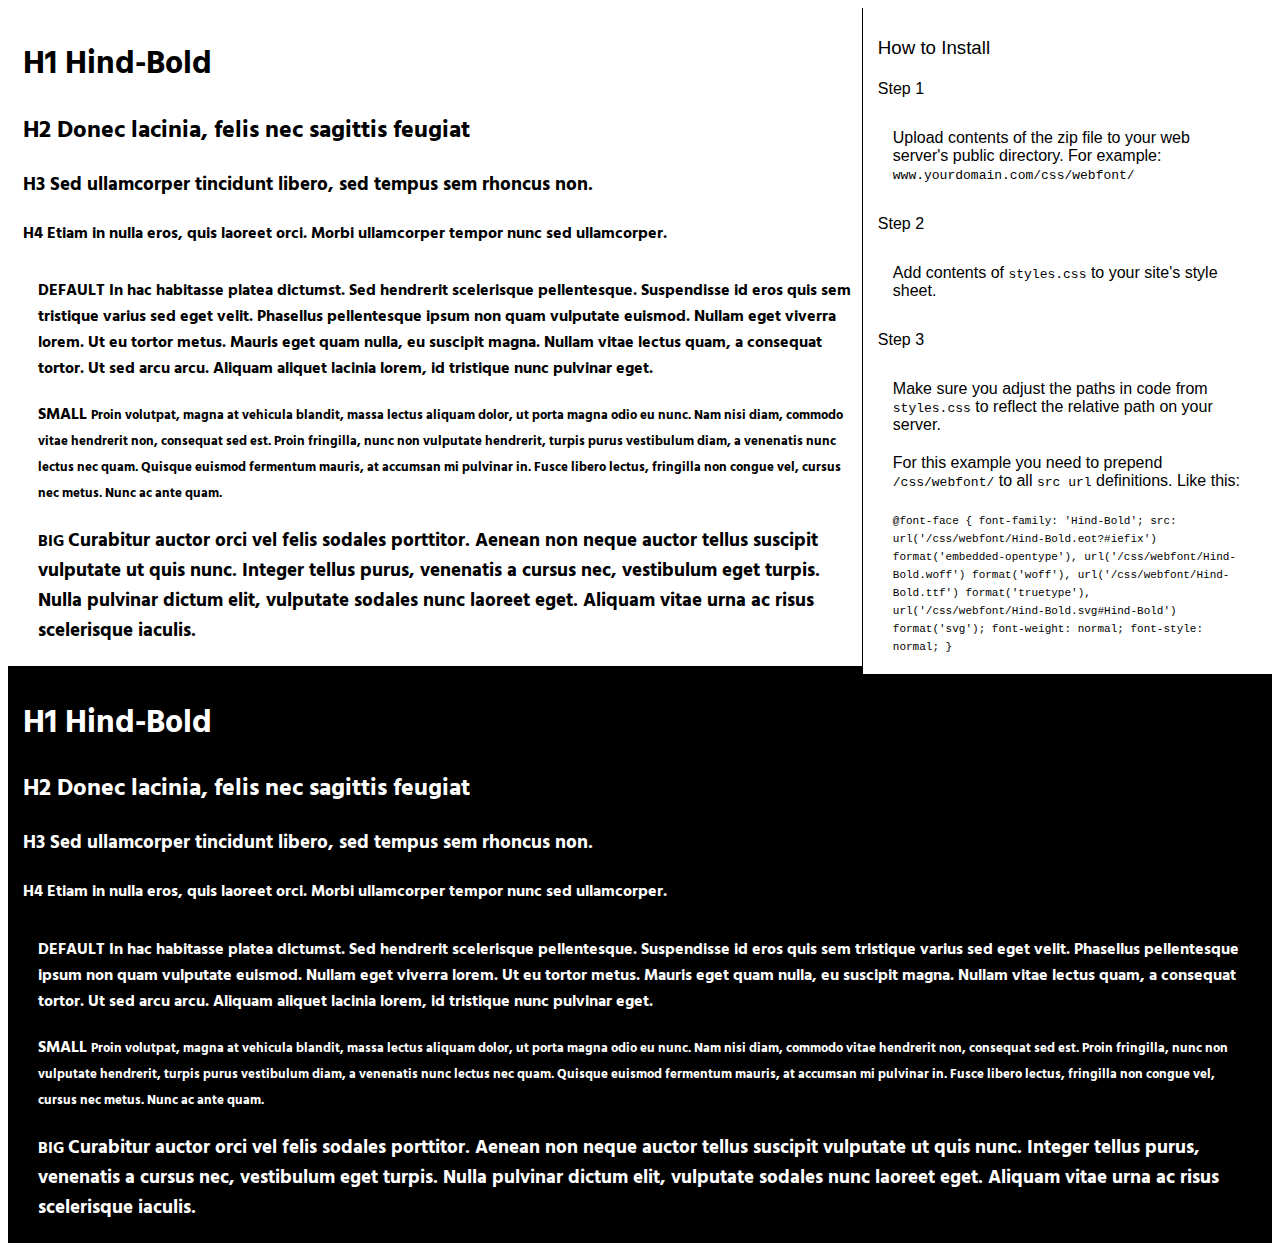
<file: fonts/Hind-Bold/preview.html>
<!DOCTYPE html>
<html>
<head>
<title>
Hind-Bold
 - Web font preview
</title>
<style type='text/css'>

@font-face {
  font-family: 'Hind-Bold';
  src: url('Hind-Bold.eot?#iefix') format('embedded-opentype'),  url('Hind-Bold.woff') format('woff'), url('Hind-Bold.ttf')  format('truetype'), url('Hind-Bold.svg#Hind-Bold') format('svg');
  font-weight: normal;
  font-style: normal;
}

body { font-family: 'Hind-Bold' !important; }
h1, h2, h3, h4 { font-weight: normal; }
.reg { color:black; background:white; }
.inverse { color:white; background:black; }
div { padding: 10px 15px; }
.right { background:white; width:30%; float: right; font-family: sans-serif; border: 1px solid black; border-width: 0 0 1px 1px;}
</style>
</head>
<body>
<div class='right'>
<h3>How to Install</h3>
<h4>Step 1</h4>
<div>
Upload contents of the zip file to your web server's public directory. For example:
<code>www.yourdomain.com/css/webfont/</code>
</div>
<h4>Step 2</h4>
<div>
Add contents of
<code>styles.css</code>
to your site's style sheet.
</div>
<h4>Step 3</h4>
<div>
Make sure you adjust the paths in code from
<code>styles.css</code>
to reflect the relative path on your server.
</div>
<div>
For this example you need to prepend
<code>/css/webfont/</code>
to all
<code>src url</code>
definitions. Like this:
</div>
<div>
<code style='font-size:11px;'>@font-face {
  font-family: 'Hind-Bold';
  src: url('/css/webfont/Hind-Bold.eot?#iefix') format('embedded-opentype'),  url('/css/webfont/Hind-Bold.woff') format('woff'), url('/css/webfont/Hind-Bold.ttf')  format('truetype'), url('/css/webfont/Hind-Bold.svg#Hind-Bold') format('svg');
  font-weight: normal;
  font-style: normal;
}</code>
</div>
</div>
<div class='reg'>
<h1>
H1
Hind-Bold
</h1>
<h2>
H2
Donec lacinia, felis nec sagittis feugiat
</h2>
<h3>
H3
Sed ullamcorper tincidunt libero, sed tempus sem rhoncus non.
</h3>
<h4>
H4
Etiam in nulla eros, quis laoreet orci. Morbi ullamcorper tempor nunc sed ullamcorper.
</h4>
<div>
DEFAULT
In hac habitasse platea dictumst. Sed hendrerit scelerisque pellentesque. Suspendisse id eros quis sem tristique varius sed eget velit. Phasellus pellentesque ipsum non quam vulputate euismod. Nullam eget viverra lorem. Ut eu tortor metus. Mauris eget quam nulla, eu suscipit magna. Nullam vitae lectus quam, a consequat tortor. Ut sed arcu arcu. Aliquam aliquet lacinia lorem, id tristique nunc pulvinar eget.
</div>
<div>
SMALL
<small>
Proin volutpat, magna at vehicula blandit, massa lectus aliquam dolor, ut porta magna odio eu nunc. Nam nisi diam, commodo vitae hendrerit non, consequat sed est. Proin fringilla, nunc non vulputate hendrerit, turpis purus vestibulum diam, a venenatis nunc lectus nec quam. Quisque euismod fermentum mauris, at accumsan mi pulvinar in. Fusce libero lectus, fringilla non congue vel, cursus nec metus. Nunc ac ante quam.
</small>
</div>
<div>
BIG
<big>
Curabitur auctor orci vel felis sodales porttitor. Aenean non neque auctor tellus suscipit vulputate ut quis nunc. Integer tellus purus, venenatis a cursus nec, vestibulum eget turpis. Nulla pulvinar dictum elit, vulputate sodales nunc laoreet eget. Aliquam vitae urna ac risus scelerisque iaculis.
</big>
</div>

</div>
<div class='inverse'>
<h1>
H1
Hind-Bold
</h1>
<h2>
H2
Donec lacinia, felis nec sagittis feugiat
</h2>
<h3>
H3
Sed ullamcorper tincidunt libero, sed tempus sem rhoncus non.
</h3>
<h4>
H4
Etiam in nulla eros, quis laoreet orci. Morbi ullamcorper tempor nunc sed ullamcorper.
</h4>
<div>
DEFAULT
In hac habitasse platea dictumst. Sed hendrerit scelerisque pellentesque. Suspendisse id eros quis sem tristique varius sed eget velit. Phasellus pellentesque ipsum non quam vulputate euismod. Nullam eget viverra lorem. Ut eu tortor metus. Mauris eget quam nulla, eu suscipit magna. Nullam vitae lectus quam, a consequat tortor. Ut sed arcu arcu. Aliquam aliquet lacinia lorem, id tristique nunc pulvinar eget.
</div>
<div>
SMALL
<small>
Proin volutpat, magna at vehicula blandit, massa lectus aliquam dolor, ut porta magna odio eu nunc. Nam nisi diam, commodo vitae hendrerit non, consequat sed est. Proin fringilla, nunc non vulputate hendrerit, turpis purus vestibulum diam, a venenatis nunc lectus nec quam. Quisque euismod fermentum mauris, at accumsan mi pulvinar in. Fusce libero lectus, fringilla non congue vel, cursus nec metus. Nunc ac ante quam.
</small>
</div>
<div>
BIG
<big>
Curabitur auctor orci vel felis sodales porttitor. Aenean non neque auctor tellus suscipit vulputate ut quis nunc. Integer tellus purus, venenatis a cursus nec, vestibulum eget turpis. Nulla pulvinar dictum elit, vulputate sodales nunc laoreet eget. Aliquam vitae urna ac risus scelerisque iaculis.
</big>
</div>

</div>
</body>
</html>
</file>
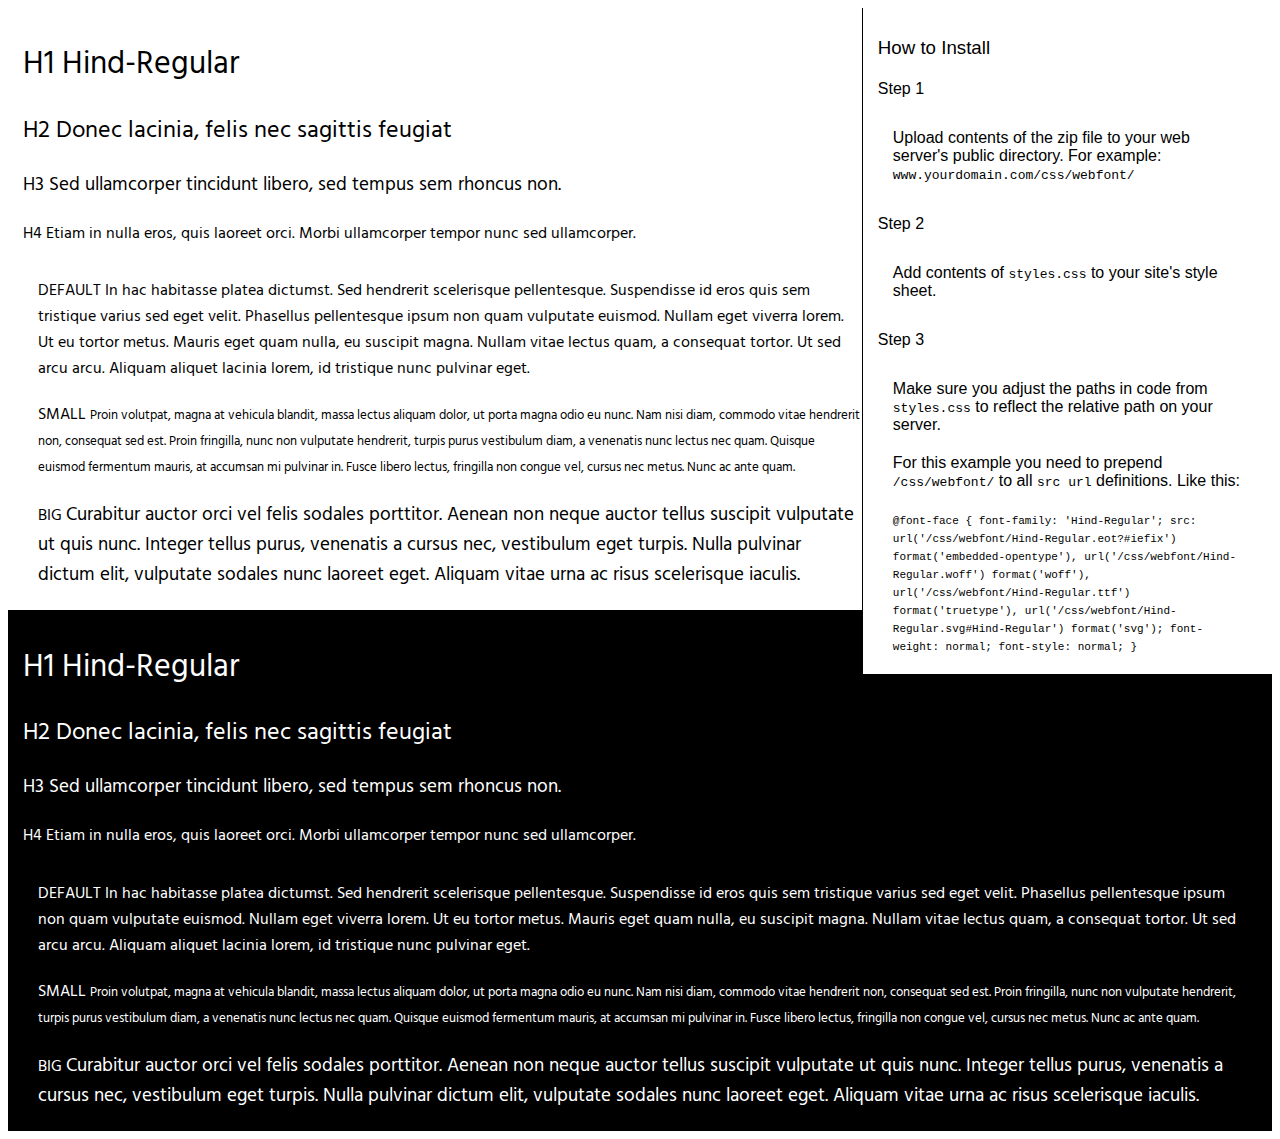
<file: fonts/Hind-Regular/preview.html>
<!DOCTYPE html>
<html>
<head>
<title>
Hind-Regular
 - Web font preview
</title>
<style type='text/css'>

@font-face {
  font-family: 'Hind-Regular';
  src: url('Hind-Regular.eot?#iefix') format('embedded-opentype'),  url('Hind-Regular.woff') format('woff'), url('Hind-Regular.ttf')  format('truetype'), url('Hind-Regular.svg#Hind-Regular') format('svg');
  font-weight: normal;
  font-style: normal;
}

body { font-family: 'Hind-Regular' !important; }
h1, h2, h3, h4 { font-weight: normal; }
.reg { color:black; background:white; }
.inverse { color:white; background:black; }
div { padding: 10px 15px; }
.right { background:white; width:30%; float: right; font-family: sans-serif; border: 1px solid black; border-width: 0 0 1px 1px;}
</style>
</head>
<body>
<div class='right'>
<h3>How to Install</h3>
<h4>Step 1</h4>
<div>
Upload contents of the zip file to your web server's public directory. For example:
<code>www.yourdomain.com/css/webfont/</code>
</div>
<h4>Step 2</h4>
<div>
Add contents of
<code>styles.css</code>
to your site's style sheet.
</div>
<h4>Step 3</h4>
<div>
Make sure you adjust the paths in code from
<code>styles.css</code>
to reflect the relative path on your server.
</div>
<div>
For this example you need to prepend
<code>/css/webfont/</code>
to all
<code>src url</code>
definitions. Like this:
</div>
<div>
<code style='font-size:11px;'>@font-face {
  font-family: 'Hind-Regular';
  src: url('/css/webfont/Hind-Regular.eot?#iefix') format('embedded-opentype'),  url('/css/webfont/Hind-Regular.woff') format('woff'), url('/css/webfont/Hind-Regular.ttf')  format('truetype'), url('/css/webfont/Hind-Regular.svg#Hind-Regular') format('svg');
  font-weight: normal;
  font-style: normal;
}</code>
</div>
</div>
<div class='reg'>
<h1>
H1
Hind-Regular
</h1>
<h2>
H2
Donec lacinia, felis nec sagittis feugiat
</h2>
<h3>
H3
Sed ullamcorper tincidunt libero, sed tempus sem rhoncus non.
</h3>
<h4>
H4
Etiam in nulla eros, quis laoreet orci. Morbi ullamcorper tempor nunc sed ullamcorper.
</h4>
<div>
DEFAULT
In hac habitasse platea dictumst. Sed hendrerit scelerisque pellentesque. Suspendisse id eros quis sem tristique varius sed eget velit. Phasellus pellentesque ipsum non quam vulputate euismod. Nullam eget viverra lorem. Ut eu tortor metus. Mauris eget quam nulla, eu suscipit magna. Nullam vitae lectus quam, a consequat tortor. Ut sed arcu arcu. Aliquam aliquet lacinia lorem, id tristique nunc pulvinar eget.
</div>
<div>
SMALL
<small>
Proin volutpat, magna at vehicula blandit, massa lectus aliquam dolor, ut porta magna odio eu nunc. Nam nisi diam, commodo vitae hendrerit non, consequat sed est. Proin fringilla, nunc non vulputate hendrerit, turpis purus vestibulum diam, a venenatis nunc lectus nec quam. Quisque euismod fermentum mauris, at accumsan mi pulvinar in. Fusce libero lectus, fringilla non congue vel, cursus nec metus. Nunc ac ante quam.
</small>
</div>
<div>
BIG
<big>
Curabitur auctor orci vel felis sodales porttitor. Aenean non neque auctor tellus suscipit vulputate ut quis nunc. Integer tellus purus, venenatis a cursus nec, vestibulum eget turpis. Nulla pulvinar dictum elit, vulputate sodales nunc laoreet eget. Aliquam vitae urna ac risus scelerisque iaculis.
</big>
</div>

</div>
<div class='inverse'>
<h1>
H1
Hind-Regular
</h1>
<h2>
H2
Donec lacinia, felis nec sagittis feugiat
</h2>
<h3>
H3
Sed ullamcorper tincidunt libero, sed tempus sem rhoncus non.
</h3>
<h4>
H4
Etiam in nulla eros, quis laoreet orci. Morbi ullamcorper tempor nunc sed ullamcorper.
</h4>
<div>
DEFAULT
In hac habitasse platea dictumst. Sed hendrerit scelerisque pellentesque. Suspendisse id eros quis sem tristique varius sed eget velit. Phasellus pellentesque ipsum non quam vulputate euismod. Nullam eget viverra lorem. Ut eu tortor metus. Mauris eget quam nulla, eu suscipit magna. Nullam vitae lectus quam, a consequat tortor. Ut sed arcu arcu. Aliquam aliquet lacinia lorem, id tristique nunc pulvinar eget.
</div>
<div>
SMALL
<small>
Proin volutpat, magna at vehicula blandit, massa lectus aliquam dolor, ut porta magna odio eu nunc. Nam nisi diam, commodo vitae hendrerit non, consequat sed est. Proin fringilla, nunc non vulputate hendrerit, turpis purus vestibulum diam, a venenatis nunc lectus nec quam. Quisque euismod fermentum mauris, at accumsan mi pulvinar in. Fusce libero lectus, fringilla non congue vel, cursus nec metus. Nunc ac ante quam.
</small>
</div>
<div>
BIG
<big>
Curabitur auctor orci vel felis sodales porttitor. Aenean non neque auctor tellus suscipit vulputate ut quis nunc. Integer tellus purus, venenatis a cursus nec, vestibulum eget turpis. Nulla pulvinar dictum elit, vulputate sodales nunc laoreet eget. Aliquam vitae urna ac risus scelerisque iaculis.
</big>
</div>

</div>
</body>
</html>
</file>
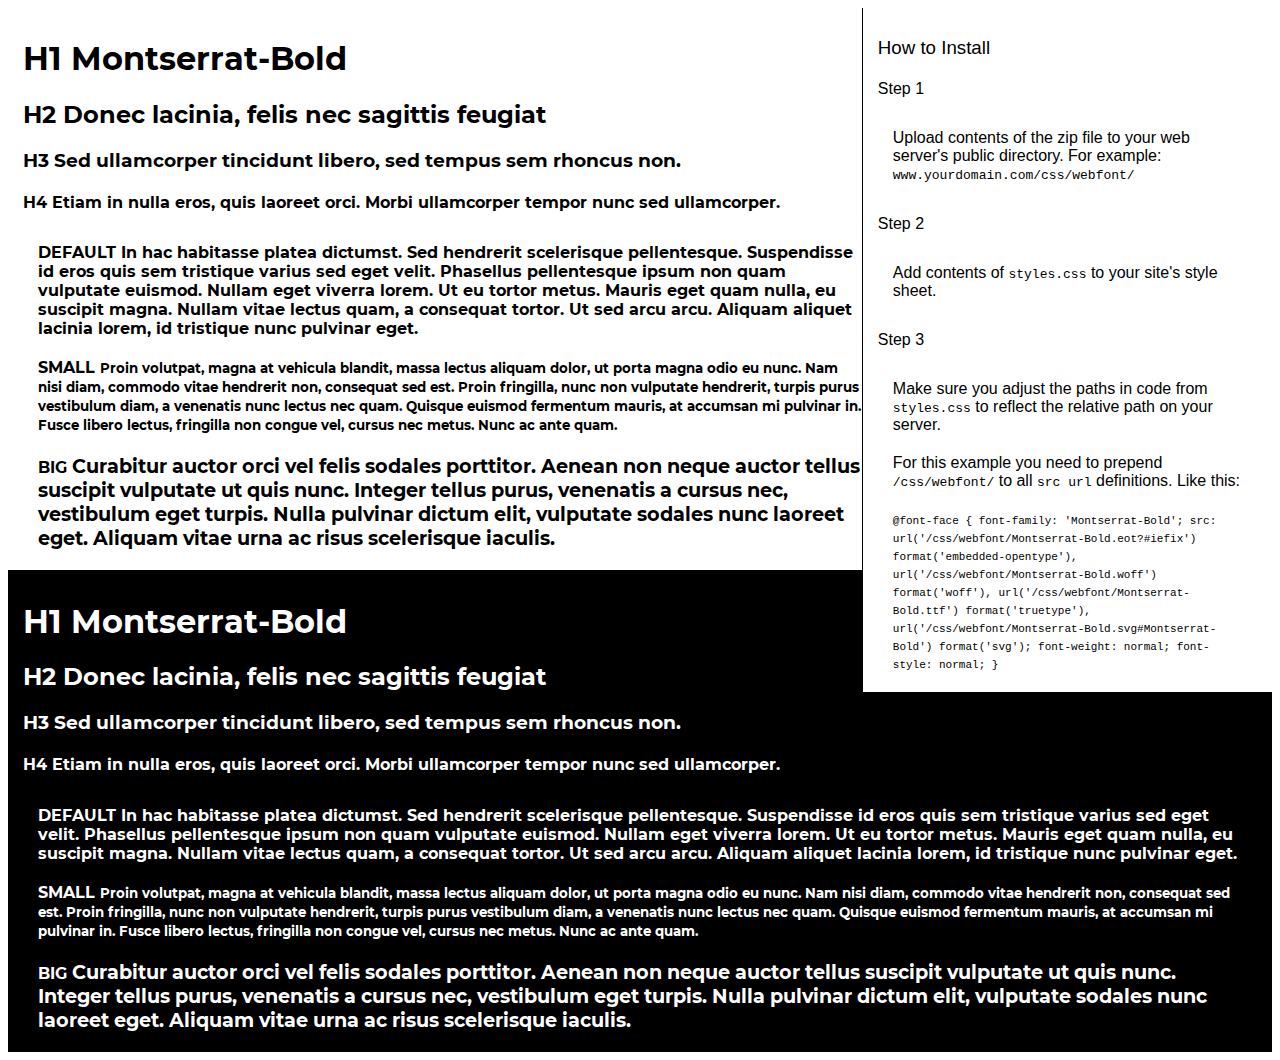
<file: fonts/Montserrat-Bold/preview.html>
<!DOCTYPE html>
<html>
<head>
<title>
Montserrat-Bold
 - Web font preview
</title>
<style type='text/css'>

@font-face {
  font-family: 'Montserrat-Bold';
  src: url('Montserrat-Bold.eot?#iefix') format('embedded-opentype'),  url('Montserrat-Bold.woff') format('woff'), url('Montserrat-Bold.ttf')  format('truetype'), url('Montserrat-Bold.svg#Montserrat-Bold') format('svg');
  font-weight: normal;
  font-style: normal;
}

body { font-family: 'Montserrat-Bold' !important; }
h1, h2, h3, h4 { font-weight: normal; }
.reg { color:black; background:white; }
.inverse { color:white; background:black; }
div { padding: 10px 15px; }
.right { background:white; width:30%; float: right; font-family: sans-serif; border: 1px solid black; border-width: 0 0 1px 1px;}
</style>
</head>
<body>
<div class='right'>
<h3>How to Install</h3>
<h4>Step 1</h4>
<div>
Upload contents of the zip file to your web server's public directory. For example:
<code>www.yourdomain.com/css/webfont/</code>
</div>
<h4>Step 2</h4>
<div>
Add contents of
<code>styles.css</code>
to your site's style sheet.
</div>
<h4>Step 3</h4>
<div>
Make sure you adjust the paths in code from
<code>styles.css</code>
to reflect the relative path on your server.
</div>
<div>
For this example you need to prepend
<code>/css/webfont/</code>
to all
<code>src url</code>
definitions. Like this:
</div>
<div>
<code style='font-size:11px;'>@font-face {
  font-family: 'Montserrat-Bold';
  src: url('/css/webfont/Montserrat-Bold.eot?#iefix') format('embedded-opentype'),  url('/css/webfont/Montserrat-Bold.woff') format('woff'), url('/css/webfont/Montserrat-Bold.ttf')  format('truetype'), url('/css/webfont/Montserrat-Bold.svg#Montserrat-Bold') format('svg');
  font-weight: normal;
  font-style: normal;
}</code>
</div>
</div>
<div class='reg'>
<h1>
H1
Montserrat-Bold
</h1>
<h2>
H2
Donec lacinia, felis nec sagittis feugiat
</h2>
<h3>
H3
Sed ullamcorper tincidunt libero, sed tempus sem rhoncus non.
</h3>
<h4>
H4
Etiam in nulla eros, quis laoreet orci. Morbi ullamcorper tempor nunc sed ullamcorper.
</h4>
<div>
DEFAULT
In hac habitasse platea dictumst. Sed hendrerit scelerisque pellentesque. Suspendisse id eros quis sem tristique varius sed eget velit. Phasellus pellentesque ipsum non quam vulputate euismod. Nullam eget viverra lorem. Ut eu tortor metus. Mauris eget quam nulla, eu suscipit magna. Nullam vitae lectus quam, a consequat tortor. Ut sed arcu arcu. Aliquam aliquet lacinia lorem, id tristique nunc pulvinar eget.
</div>
<div>
SMALL
<small>
Proin volutpat, magna at vehicula blandit, massa lectus aliquam dolor, ut porta magna odio eu nunc. Nam nisi diam, commodo vitae hendrerit non, consequat sed est. Proin fringilla, nunc non vulputate hendrerit, turpis purus vestibulum diam, a venenatis nunc lectus nec quam. Quisque euismod fermentum mauris, at accumsan mi pulvinar in. Fusce libero lectus, fringilla non congue vel, cursus nec metus. Nunc ac ante quam.
</small>
</div>
<div>
BIG
<big>
Curabitur auctor orci vel felis sodales porttitor. Aenean non neque auctor tellus suscipit vulputate ut quis nunc. Integer tellus purus, venenatis a cursus nec, vestibulum eget turpis. Nulla pulvinar dictum elit, vulputate sodales nunc laoreet eget. Aliquam vitae urna ac risus scelerisque iaculis.
</big>
</div>

</div>
<div class='inverse'>
<h1>
H1
Montserrat-Bold
</h1>
<h2>
H2
Donec lacinia, felis nec sagittis feugiat
</h2>
<h3>
H3
Sed ullamcorper tincidunt libero, sed tempus sem rhoncus non.
</h3>
<h4>
H4
Etiam in nulla eros, quis laoreet orci. Morbi ullamcorper tempor nunc sed ullamcorper.
</h4>
<div>
DEFAULT
In hac habitasse platea dictumst. Sed hendrerit scelerisque pellentesque. Suspendisse id eros quis sem tristique varius sed eget velit. Phasellus pellentesque ipsum non quam vulputate euismod. Nullam eget viverra lorem. Ut eu tortor metus. Mauris eget quam nulla, eu suscipit magna. Nullam vitae lectus quam, a consequat tortor. Ut sed arcu arcu. Aliquam aliquet lacinia lorem, id tristique nunc pulvinar eget.
</div>
<div>
SMALL
<small>
Proin volutpat, magna at vehicula blandit, massa lectus aliquam dolor, ut porta magna odio eu nunc. Nam nisi diam, commodo vitae hendrerit non, consequat sed est. Proin fringilla, nunc non vulputate hendrerit, turpis purus vestibulum diam, a venenatis nunc lectus nec quam. Quisque euismod fermentum mauris, at accumsan mi pulvinar in. Fusce libero lectus, fringilla non congue vel, cursus nec metus. Nunc ac ante quam.
</small>
</div>
<div>
BIG
<big>
Curabitur auctor orci vel felis sodales porttitor. Aenean non neque auctor tellus suscipit vulputate ut quis nunc. Integer tellus purus, venenatis a cursus nec, vestibulum eget turpis. Nulla pulvinar dictum elit, vulputate sodales nunc laoreet eget. Aliquam vitae urna ac risus scelerisque iaculis.
</big>
</div>

</div>
</body>
</html>
</file>
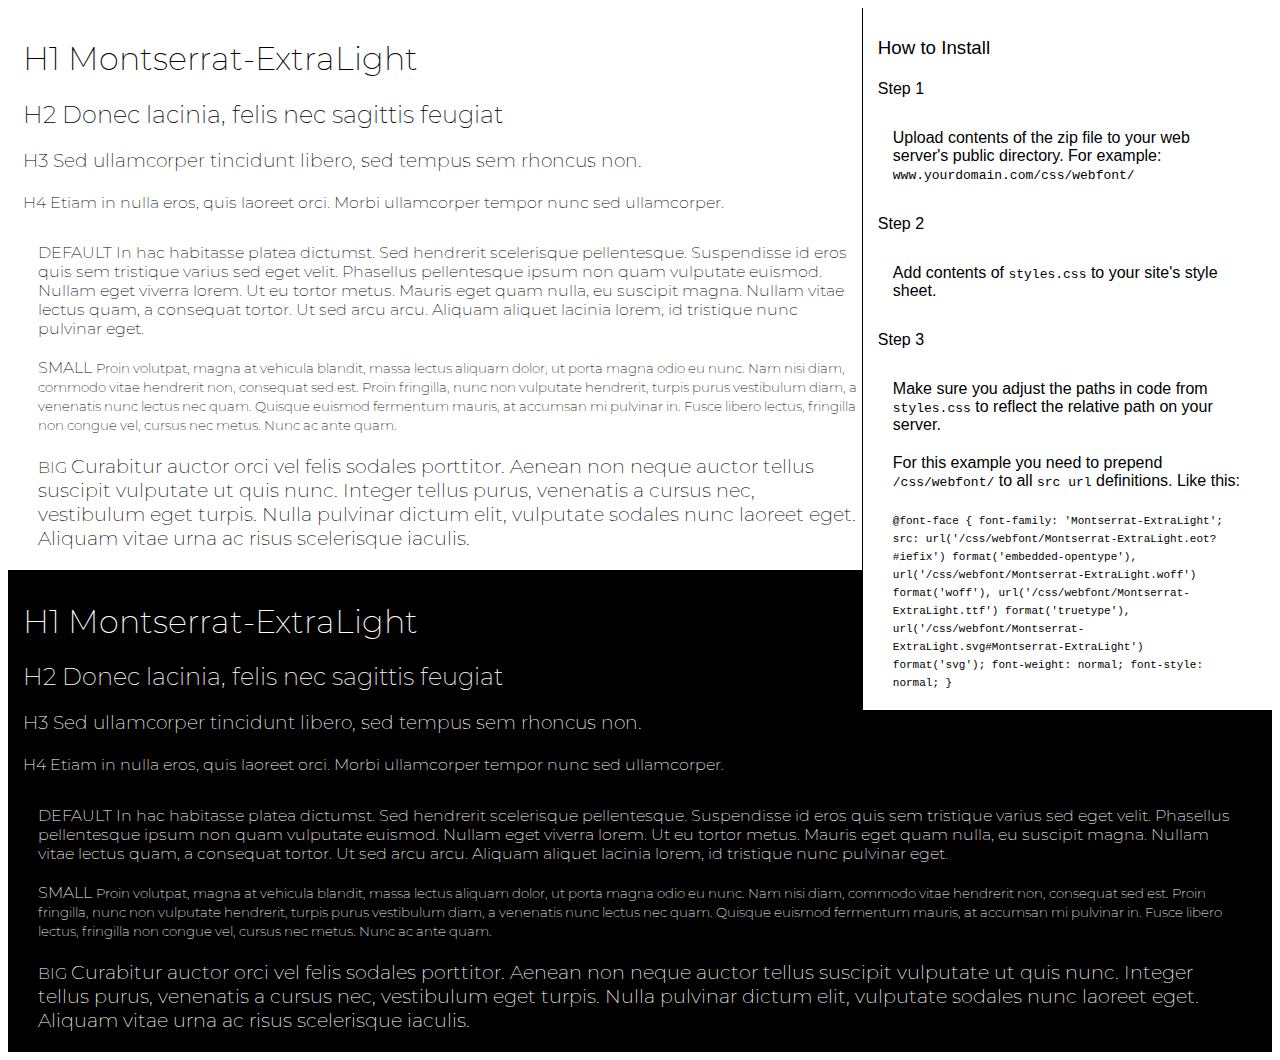
<file: fonts/Montserrat-ExtraLight/preview.html>
<!DOCTYPE html>
<html>
<head>
<title>
Montserrat-ExtraLight
 - Web font preview
</title>
<style type='text/css'>

@font-face {
  font-family: 'Montserrat-ExtraLight';
  src: url('Montserrat-ExtraLight.eot?#iefix') format('embedded-opentype'),  url('Montserrat-ExtraLight.woff') format('woff'), url('Montserrat-ExtraLight.ttf')  format('truetype'), url('Montserrat-ExtraLight.svg#Montserrat-ExtraLight') format('svg');
  font-weight: normal;
  font-style: normal;
}

body { font-family: 'Montserrat-ExtraLight' !important; }
h1, h2, h3, h4 { font-weight: normal; }
.reg { color:black; background:white; }
.inverse { color:white; background:black; }
div { padding: 10px 15px; }
.right { background:white; width:30%; float: right; font-family: sans-serif; border: 1px solid black; border-width: 0 0 1px 1px;}
</style>
</head>
<body>
<div class='right'>
<h3>How to Install</h3>
<h4>Step 1</h4>
<div>
Upload contents of the zip file to your web server's public directory. For example:
<code>www.yourdomain.com/css/webfont/</code>
</div>
<h4>Step 2</h4>
<div>
Add contents of
<code>styles.css</code>
to your site's style sheet.
</div>
<h4>Step 3</h4>
<div>
Make sure you adjust the paths in code from
<code>styles.css</code>
to reflect the relative path on your server.
</div>
<div>
For this example you need to prepend
<code>/css/webfont/</code>
to all
<code>src url</code>
definitions. Like this:
</div>
<div>
<code style='font-size:11px;'>@font-face {
  font-family: 'Montserrat-ExtraLight';
  src: url('/css/webfont/Montserrat-ExtraLight.eot?#iefix') format('embedded-opentype'),  url('/css/webfont/Montserrat-ExtraLight.woff') format('woff'), url('/css/webfont/Montserrat-ExtraLight.ttf')  format('truetype'), url('/css/webfont/Montserrat-ExtraLight.svg#Montserrat-ExtraLight') format('svg');
  font-weight: normal;
  font-style: normal;
}</code>
</div>
</div>
<div class='reg'>
<h1>
H1
Montserrat-ExtraLight
</h1>
<h2>
H2
Donec lacinia, felis nec sagittis feugiat
</h2>
<h3>
H3
Sed ullamcorper tincidunt libero, sed tempus sem rhoncus non.
</h3>
<h4>
H4
Etiam in nulla eros, quis laoreet orci. Morbi ullamcorper tempor nunc sed ullamcorper.
</h4>
<div>
DEFAULT
In hac habitasse platea dictumst. Sed hendrerit scelerisque pellentesque. Suspendisse id eros quis sem tristique varius sed eget velit. Phasellus pellentesque ipsum non quam vulputate euismod. Nullam eget viverra lorem. Ut eu tortor metus. Mauris eget quam nulla, eu suscipit magna. Nullam vitae lectus quam, a consequat tortor. Ut sed arcu arcu. Aliquam aliquet lacinia lorem, id tristique nunc pulvinar eget.
</div>
<div>
SMALL
<small>
Proin volutpat, magna at vehicula blandit, massa lectus aliquam dolor, ut porta magna odio eu nunc. Nam nisi diam, commodo vitae hendrerit non, consequat sed est. Proin fringilla, nunc non vulputate hendrerit, turpis purus vestibulum diam, a venenatis nunc lectus nec quam. Quisque euismod fermentum mauris, at accumsan mi pulvinar in. Fusce libero lectus, fringilla non congue vel, cursus nec metus. Nunc ac ante quam.
</small>
</div>
<div>
BIG
<big>
Curabitur auctor orci vel felis sodales porttitor. Aenean non neque auctor tellus suscipit vulputate ut quis nunc. Integer tellus purus, venenatis a cursus nec, vestibulum eget turpis. Nulla pulvinar dictum elit, vulputate sodales nunc laoreet eget. Aliquam vitae urna ac risus scelerisque iaculis.
</big>
</div>

</div>
<div class='inverse'>
<h1>
H1
Montserrat-ExtraLight
</h1>
<h2>
H2
Donec lacinia, felis nec sagittis feugiat
</h2>
<h3>
H3
Sed ullamcorper tincidunt libero, sed tempus sem rhoncus non.
</h3>
<h4>
H4
Etiam in nulla eros, quis laoreet orci. Morbi ullamcorper tempor nunc sed ullamcorper.
</h4>
<div>
DEFAULT
In hac habitasse platea dictumst. Sed hendrerit scelerisque pellentesque. Suspendisse id eros quis sem tristique varius sed eget velit. Phasellus pellentesque ipsum non quam vulputate euismod. Nullam eget viverra lorem. Ut eu tortor metus. Mauris eget quam nulla, eu suscipit magna. Nullam vitae lectus quam, a consequat tortor. Ut sed arcu arcu. Aliquam aliquet lacinia lorem, id tristique nunc pulvinar eget.
</div>
<div>
SMALL
<small>
Proin volutpat, magna at vehicula blandit, massa lectus aliquam dolor, ut porta magna odio eu nunc. Nam nisi diam, commodo vitae hendrerit non, consequat sed est. Proin fringilla, nunc non vulputate hendrerit, turpis purus vestibulum diam, a venenatis nunc lectus nec quam. Quisque euismod fermentum mauris, at accumsan mi pulvinar in. Fusce libero lectus, fringilla non congue vel, cursus nec metus. Nunc ac ante quam.
</small>
</div>
<div>
BIG
<big>
Curabitur auctor orci vel felis sodales porttitor. Aenean non neque auctor tellus suscipit vulputate ut quis nunc. Integer tellus purus, venenatis a cursus nec, vestibulum eget turpis. Nulla pulvinar dictum elit, vulputate sodales nunc laoreet eget. Aliquam vitae urna ac risus scelerisque iaculis.
</big>
</div>

</div>
</body>
</html>
</file>
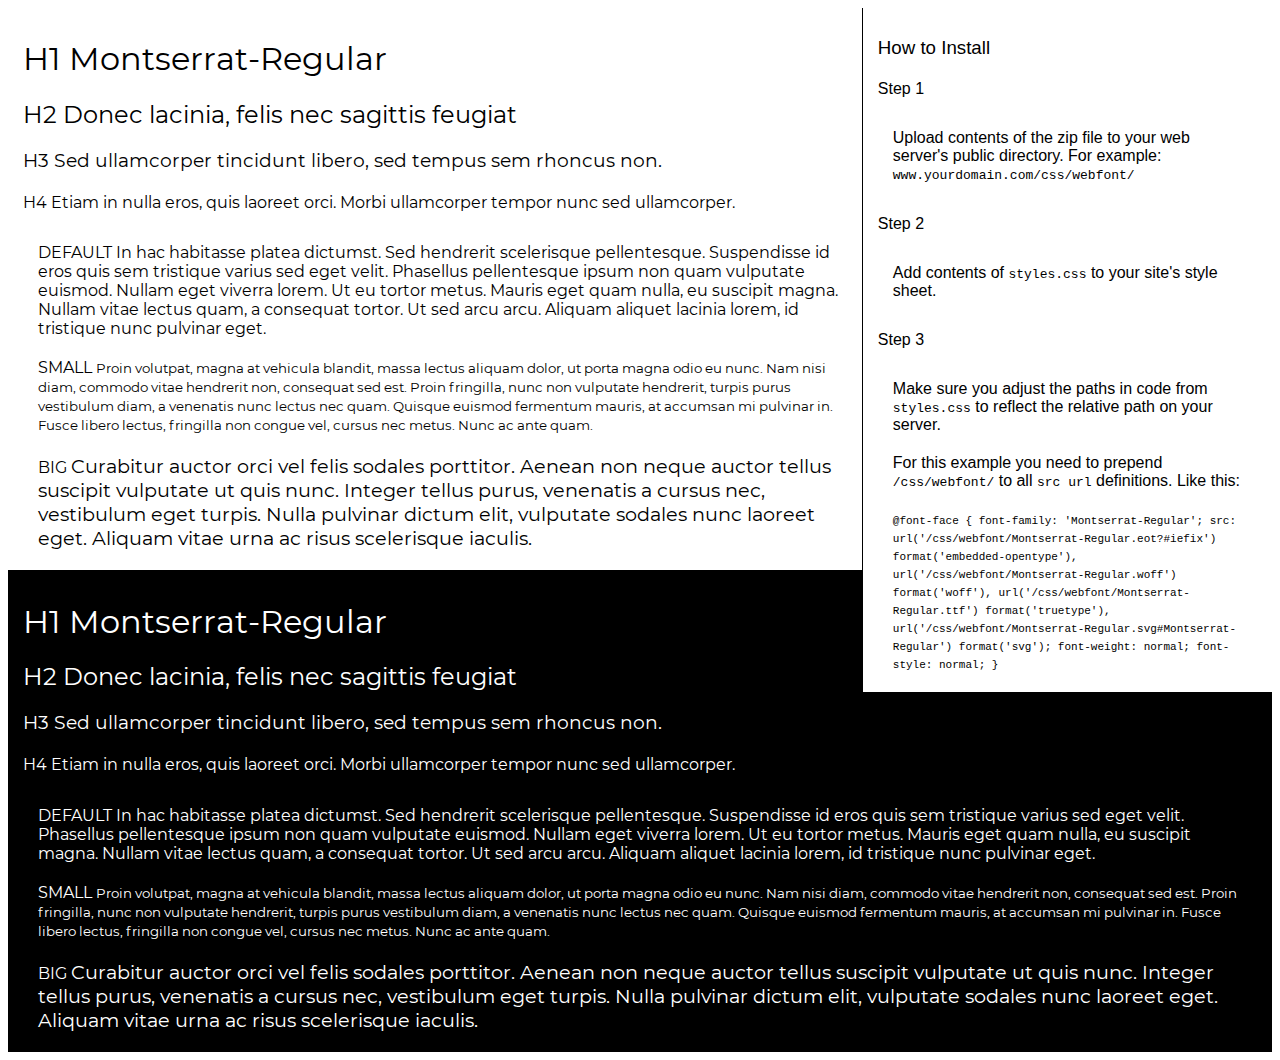
<file: fonts/Montserrat-Regular/preview.html>
<!DOCTYPE html>
<html>
<head>
<title>
Montserrat-Regular
 - Web font preview
</title>
<style type='text/css'>

@font-face {
  font-family: 'Montserrat-Regular';
  src: url('Montserrat-Regular.eot?#iefix') format('embedded-opentype'),  url('Montserrat-Regular.woff') format('woff'), url('Montserrat-Regular.ttf')  format('truetype'), url('Montserrat-Regular.svg#Montserrat-Regular') format('svg');
  font-weight: normal;
  font-style: normal;
}

body { font-family: 'Montserrat-Regular' !important; }
h1, h2, h3, h4 { font-weight: normal; }
.reg { color:black; background:white; }
.inverse { color:white; background:black; }
div { padding: 10px 15px; }
.right { background:white; width:30%; float: right; font-family: sans-serif; border: 1px solid black; border-width: 0 0 1px 1px;}
</style>
</head>
<body>
<div class='right'>
<h3>How to Install</h3>
<h4>Step 1</h4>
<div>
Upload contents of the zip file to your web server's public directory. For example:
<code>www.yourdomain.com/css/webfont/</code>
</div>
<h4>Step 2</h4>
<div>
Add contents of
<code>styles.css</code>
to your site's style sheet.
</div>
<h4>Step 3</h4>
<div>
Make sure you adjust the paths in code from
<code>styles.css</code>
to reflect the relative path on your server.
</div>
<div>
For this example you need to prepend
<code>/css/webfont/</code>
to all
<code>src url</code>
definitions. Like this:
</div>
<div>
<code style='font-size:11px;'>@font-face {
  font-family: 'Montserrat-Regular';
  src: url('/css/webfont/Montserrat-Regular.eot?#iefix') format('embedded-opentype'),  url('/css/webfont/Montserrat-Regular.woff') format('woff'), url('/css/webfont/Montserrat-Regular.ttf')  format('truetype'), url('/css/webfont/Montserrat-Regular.svg#Montserrat-Regular') format('svg');
  font-weight: normal;
  font-style: normal;
}</code>
</div>
</div>
<div class='reg'>
<h1>
H1
Montserrat-Regular
</h1>
<h2>
H2
Donec lacinia, felis nec sagittis feugiat
</h2>
<h3>
H3
Sed ullamcorper tincidunt libero, sed tempus sem rhoncus non.
</h3>
<h4>
H4
Etiam in nulla eros, quis laoreet orci. Morbi ullamcorper tempor nunc sed ullamcorper.
</h4>
<div>
DEFAULT
In hac habitasse platea dictumst. Sed hendrerit scelerisque pellentesque. Suspendisse id eros quis sem tristique varius sed eget velit. Phasellus pellentesque ipsum non quam vulputate euismod. Nullam eget viverra lorem. Ut eu tortor metus. Mauris eget quam nulla, eu suscipit magna. Nullam vitae lectus quam, a consequat tortor. Ut sed arcu arcu. Aliquam aliquet lacinia lorem, id tristique nunc pulvinar eget.
</div>
<div>
SMALL
<small>
Proin volutpat, magna at vehicula blandit, massa lectus aliquam dolor, ut porta magna odio eu nunc. Nam nisi diam, commodo vitae hendrerit non, consequat sed est. Proin fringilla, nunc non vulputate hendrerit, turpis purus vestibulum diam, a venenatis nunc lectus nec quam. Quisque euismod fermentum mauris, at accumsan mi pulvinar in. Fusce libero lectus, fringilla non congue vel, cursus nec metus. Nunc ac ante quam.
</small>
</div>
<div>
BIG
<big>
Curabitur auctor orci vel felis sodales porttitor. Aenean non neque auctor tellus suscipit vulputate ut quis nunc. Integer tellus purus, venenatis a cursus nec, vestibulum eget turpis. Nulla pulvinar dictum elit, vulputate sodales nunc laoreet eget. Aliquam vitae urna ac risus scelerisque iaculis.
</big>
</div>

</div>
<div class='inverse'>
<h1>
H1
Montserrat-Regular
</h1>
<h2>
H2
Donec lacinia, felis nec sagittis feugiat
</h2>
<h3>
H3
Sed ullamcorper tincidunt libero, sed tempus sem rhoncus non.
</h3>
<h4>
H4
Etiam in nulla eros, quis laoreet orci. Morbi ullamcorper tempor nunc sed ullamcorper.
</h4>
<div>
DEFAULT
In hac habitasse platea dictumst. Sed hendrerit scelerisque pellentesque. Suspendisse id eros quis sem tristique varius sed eget velit. Phasellus pellentesque ipsum non quam vulputate euismod. Nullam eget viverra lorem. Ut eu tortor metus. Mauris eget quam nulla, eu suscipit magna. Nullam vitae lectus quam, a consequat tortor. Ut sed arcu arcu. Aliquam aliquet lacinia lorem, id tristique nunc pulvinar eget.
</div>
<div>
SMALL
<small>
Proin volutpat, magna at vehicula blandit, massa lectus aliquam dolor, ut porta magna odio eu nunc. Nam nisi diam, commodo vitae hendrerit non, consequat sed est. Proin fringilla, nunc non vulputate hendrerit, turpis purus vestibulum diam, a venenatis nunc lectus nec quam. Quisque euismod fermentum mauris, at accumsan mi pulvinar in. Fusce libero lectus, fringilla non congue vel, cursus nec metus. Nunc ac ante quam.
</small>
</div>
<div>
BIG
<big>
Curabitur auctor orci vel felis sodales porttitor. Aenean non neque auctor tellus suscipit vulputate ut quis nunc. Integer tellus purus, venenatis a cursus nec, vestibulum eget turpis. Nulla pulvinar dictum elit, vulputate sodales nunc laoreet eget. Aliquam vitae urna ac risus scelerisque iaculis.
</big>
</div>

</div>
</body>
</html>
</file>
